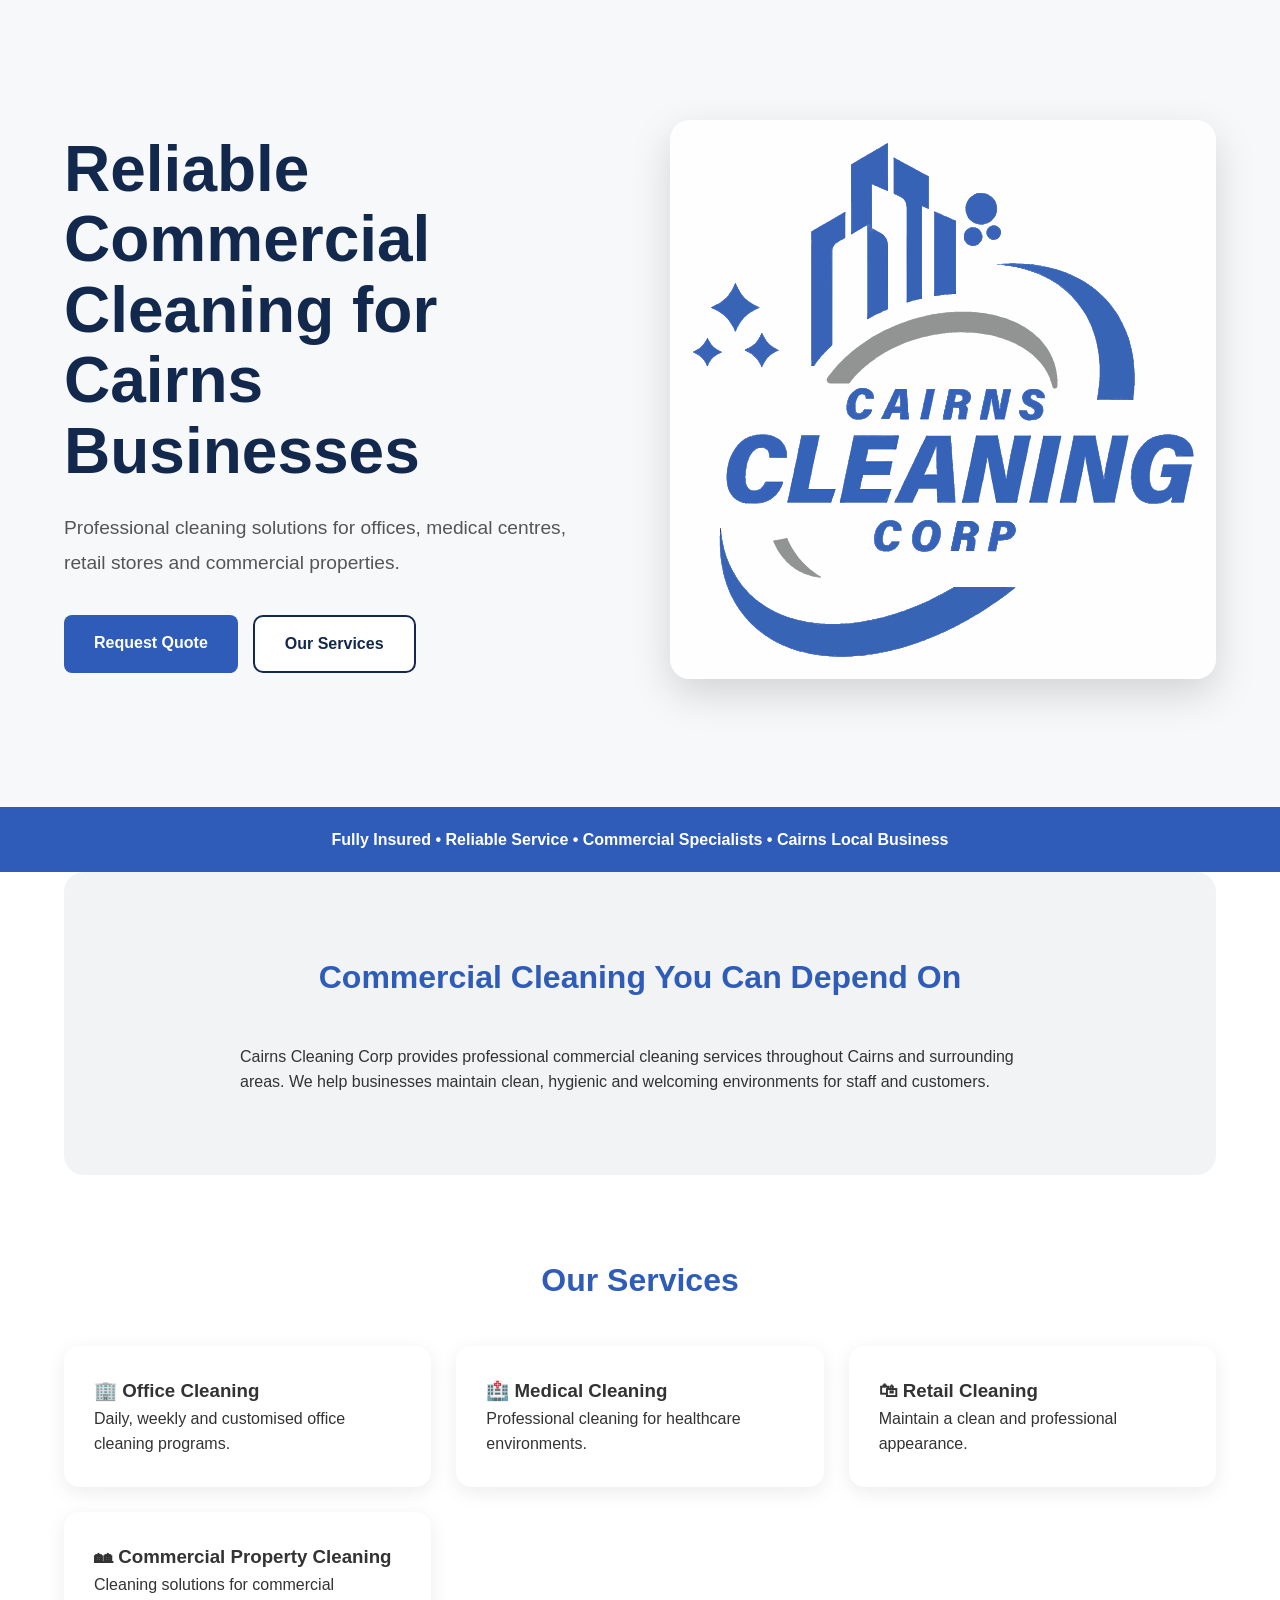
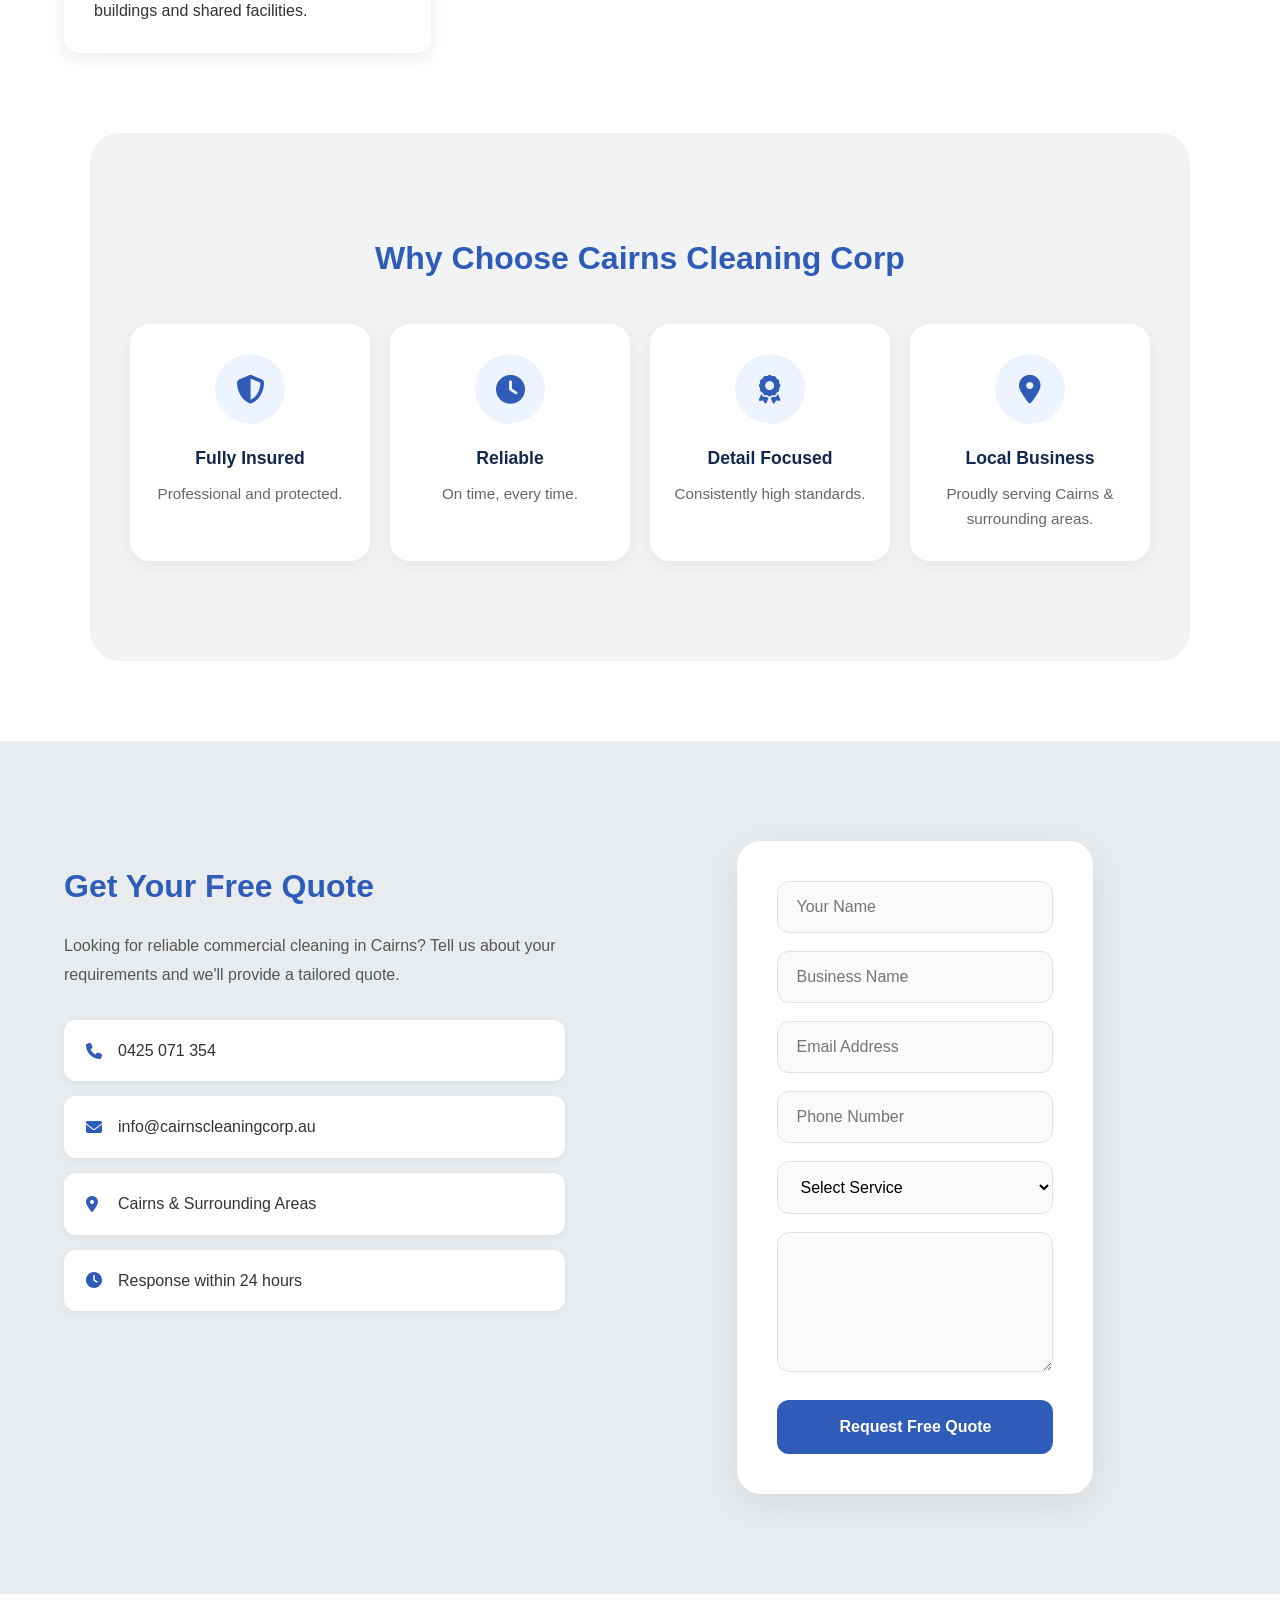
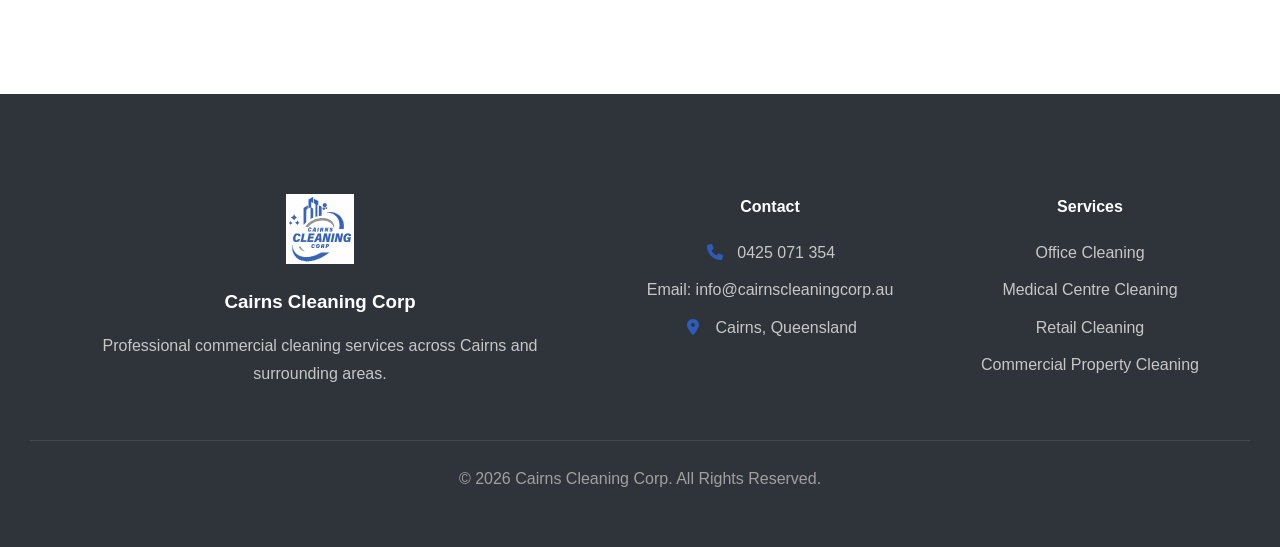
<file: index.html>
<!DOCTYPE html>
<html lang="en">
<head>
<meta charset="UTF-8">
<meta name="viewport" content="width=device-width, initial-scale=1.0">
<title>Cairns Cleaning Corp | Commercial Cleaning Cairns</title>
<meta name="description" content="Professional commercial cleaning services in Cairns and surrounding areas. Office cleaning, medical cleaning, retail cleaning and more.">
<link rel="stylesheet"
href="https://cdnjs.cloudflare.com/ajax/libs/font-awesome/6.5.2/css/all.min.css">
<link rel="stylesheet" href="css/style.css">
<a href="tel:0425071354" class="call-button">
📞 Call Now
</a>
</head>
<body>
<header>
<section class="hero">

    <div class="container hero-content">

        <div class="hero-text">

            <h1>
                Reliable Commercial Cleaning
                for Cairns Businesses
            </h1>

            <p>
                Professional cleaning solutions for offices,
                medical centres, retail stores and commercial properties.
            </p>

            <div class="hero-buttons">

                <a href="#quote" class="btn">
    Request Quote
</a>

<a href="#services" class="btn-secondary">
    Our Services
</a>
            </div>

        </div>

        <div class="hero-image">
            <img src="images/logo.svg"
                 alt="Commercial Cleaning">
        </div>

    </div>
</section>

<section class="trust-bar">
    <div class="container">
        Fully Insured • Reliable Service • Commercial Specialists • Cairns Local Business
    </div>
</section>

<section id="about" class="container">
    <h2>Commercial Cleaning You Can Depend On</h2>

    <p>
        Cairns Cleaning Corp provides professional commercial cleaning
        services throughout Cairns and surrounding areas.
        We help businesses maintain clean, hygienic and welcoming
        environments for staff and customers.
    </p>
</section>

<section id="services" class="container">

    <h2>Our Services</h2>

    <div class="grid">

        <div class="card">
            <h3>🏢 Office Cleaning</h3>
            <p>Daily, weekly and customised office cleaning programs.</p>
        </div>

        <div class="card">
            <h3>🏥 Medical Cleaning</h3>
            <p>Professional cleaning for healthcare environments.</p>
        </div>

        <div class="card">
            <h3>🛍 Retail Cleaning</h3>
            <p>Maintain a clean and professional appearance.</p>
        </div>

        <div class="card">
           <h3>🏘 Commercial Property Cleaning</h3>
            <p>Cleaning solutions for commercial buildings and shared facilities.</p>
        </div>

    </div>

</section>

<section id="why-us" class="container">

    <h2>Why Choose Cairns Cleaning Corp</h2>

    <div class="trust-grid">

        <div class="trust-card">
            <div class="trust-icon">
    <i class="fa-solid fa-shield-halved"></i>
</div>
            <h3>Fully Insured</h3>
            <p>Professional and protected.</p>
        </div>

        <div class="trust-card">
            <div class="trust-icon">
    <i class="fa-solid fa-clock"></i>
</div>
            <h3>Reliable</h3>
            <p>On time, every time.</p>
        </div>

       <div class="trust-card">

    <div class="trust-icon">
        <i class="fa-solid fa-award"></i>
    </div>

    <h3>Detail Focused</h3>

    <p>Consistently high standards.</p>

</div>

       <div class="trust-card">

    <div class="trust-icon">
        <i class="fa-solid fa-location-dot"></i>
    </div>

    <h3>Local Business</h3>

    <p>Proudly serving Cairns & surrounding areas.</p>

</div>
        

</section>
    
 <section id="quote">

    <div class="container">

        <div class="quote-wrapper">

            <div class="quote-info">

                <h2>Get Your Free Quote</h2>

                <p>
                    Looking for reliable commercial cleaning in Cairns?
                    Tell us about your requirements and we'll provide a
                    tailored quote.
                </p>

             <div class="contact-item">
    <i class="fa-solid fa-phone"></i>
    <a href="tel:0425071354">0425 071 354</a>
</div>

<div class="contact-item">
    <i class="fa-solid fa-envelope"></i>
    <a href="mailto:info@cairnscleaningcorp.au">
        info@cairnscleaningcorp.au
    </a>
</div>

<div class="contact-item">
    <i class="fa-solid fa-location-dot"></i>
    Cairns & Surrounding Areas
</div>

<div class="contact-item">
    <i class="fa-solid fa-clock"></i>
    Response within 24 hours
</div>

            </div>

            <form name="quote"
                  method="POST"
                  data-netlify="true">

                <input type="hidden"
                       name="form-name"
                       value="quote">

                <input type="text"
                       name="name"
                       placeholder="Your Name"
                       required>

                <input type="text"
                       name="business"
                       placeholder="Business Name">

                <input type="email"
                       name="email"
                       placeholder="Email Address"
                       required>

                <input type="tel"
                       name="phone"
                       placeholder="Phone Number">

                <select name="service">
                    <option>Select Service</option>
                    <option>Office Cleaning</option>
                    <option>Medical Centre Cleaning</option>
                    <option>Retail Cleaning</option>
                    <option>Commercial Property Cleaning</option>
                </select>

                <textarea
                    name="message"
                    placeholder="Tell us about your cleaning requirements">
                </textarea>

                <button type="submit">
                    Request Free Quote
                </button>

            </form>

        </div>

    </div>

</section>

<footer>

    <div class="footer-container">

        <div class="footer-brand">

            <img src="images/logo.svg" alt="Cairns Cleaning Corp">

            <h3>Cairns Cleaning Corp</h3>

            <p>
                Professional commercial cleaning services
                across Cairns and surrounding areas.
            </p>

        </div>

        <div class="footer-contact">

            <h4>Contact</h4>

       <p>
    <i class="fa-solid fa-phone"></i>
    <a href="tel:0425071354">
        0425 071 354
    </a>
</p>
  <p>Email:
                <a href="mailto:info@cairnscleaningcorp.au">
                    info@cairnscleaningcorp.au
                </a>
                </p>
<p>
    <i class="fa-solid fa-location-dot"></i>
    Cairns, Queensland
</p>
            
        </div>

        <div class="footer-services">

            <h4>Services</h4>

            <p>Office Cleaning</p>

            <p>Medical Centre Cleaning</p>

            <p>Retail Cleaning</p>

            <p>Commercial Property Cleaning</p>

        </div>

    </div>

    <div class="footer-bottom">

        © 2026 Cairns Cleaning Corp. All Rights Reserved.

    </div>

</footer>
    
<script src="js/main.js"></script>
</body>
</html>
</file>
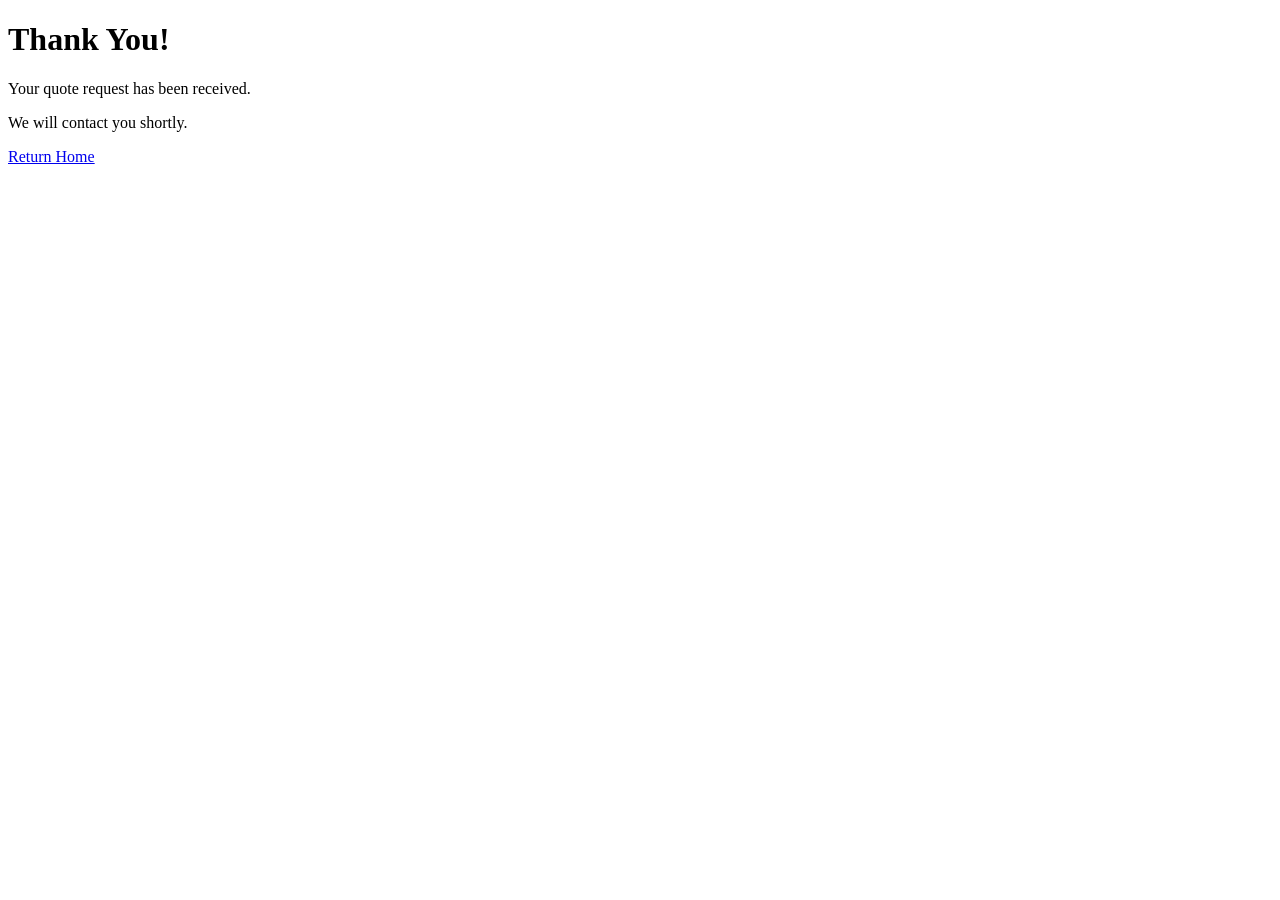
<file: thank-you.html>
<!DOCTYPE html>
<html>
<head>
<title>Thank You</title>
</head>
<body>
<h1>Thank You!</h1>
<p>Your quote request has been received.</p>
<p>We will contact you shortly.</p>
<a href="/">Return Home</a>
</body>
</html>
</file>
<file: css/style.css>
*{
    margin:0;
    padding:0;
    box-sizing:border-box;
}

body{
    font-family: Arial, Helvetica, sans-serif;
    line-height:1.6;
    color:#333;
    background:#f7f9fc;
}

.container{
    width:90%;
    max-width:1200px;
    margin:auto;
}

header{
    background:#ffffff;
    box-shadow:0 2px 15px rgba(0,0,0,0.08);
    position:sticky;
    top:0;
    z-index:1000;
}

.nav{
    display:flex;
    justify-content:space-between;
    align-items:center;
    padding:15px 0;
}

.logo{
    display:flex;
    align-items:center;
    gap:15px;
}

.logo img{
    height:100px;
    width:auto;
}


.logo span{
    font-size:1.4rem;
    font-weight:700;
    color:#13284d;
}

nav a{
    text-decoration:none;
    color:#333;
    margin-left:25px;
    font-weight:600;
    transition:.3s;
}

nav a:hover{
    color:#2E5CB8;
}

.hero{
    background:#f7f9fc;
    padding:80px 0;
}


.hero h1{
    font-size:4rem;
    font-weight:800;
    line-height:1.1;
}


.hero p{
    font-size:1.2rem;
    max-width:700px;
    margin:auto;
    margin-bottom:30px;
}

.btn{
    display:inline-block;
    background:#2E5CB8;
    color:white;
    padding:15px 30px;
    border-radius:8px;
    text-decoration:none;
    font-weight:700;
    transition:.3s;
}

.btn:hover{
    transform:translateY(-2px);
}

section{
    padding:80px 0;
}

h2{
    text-align:center;
    margin-bottom:40px;
    color:#2E5CB8;
    font-size:2rem;
}

.grid{
    display:grid;
    grid-template-columns:repeat(auto-fit,minmax(280px,1fr));
    gap:25px;
}

.card{
    background:white;
    padding:30px;
    border-radius:15px;
    box-shadow:0 5px 20px rgba(0,0,0,.08);
    transition:.3s;
}

.card:hover{
    transform:translateY(-5px);
}

#about{
    background:#f1f3f5;
    padding:80px 40px;
    border-radius:20px;

}

#about p{
    max-width:800px;
    margin:auto;
}

form{
    background:white;
    max-width:800px;
    margin:0 auto;
    padding:50px;
    border-radius:24px;
    box-shadow:
    0 10px 30px rgba(0,0,0,.08),
    0 1px 3px rgba(0,0,0,.05);

    display:grid;
    gap:18px;
}
input,
select,
textarea{
    width:100%;
    padding:16px 18px;
    border:1px solid #dce3ea;
    border-radius:12px;
    background:#fafafa;
    font-size:16px;
    transition:.25s ease;
}

input:focus,
select:focus,
textarea:focus{
    outline:none;
    border-color:#2E5CB8;
    background:white;
    box-shadow:0 0 0 4px rgba(46,92,184,.12);
}

textarea{
    min-height:140px;
}

button{
    background:#2E5CB8;
    color:white;
    border:none;
    padding:18px;
    border-radius:12px;
    font-size:16px;
    font-weight:700;
    cursor:pointer;
    transition:.25s ease;
}

button:hover{
    transform:translateY(-2px);
    box-shadow:0 8px 20px rgba(46,92,184,.25);
}


#contact{
    text-align:center;
}

footer{
    background:#13284d;
    color:white;
    text-align:center;
    padding:30px;
    margin-top:60px;
}

.call-button{
    position:fixed;
    right:25px;
    bottom:25px;
    background:#2E5CB8;
    color:white;
    text-decoration:none;
    padding:16px 22px;
    border-radius:50px;
    font-weight:bold;
    box-shadow:0 5px 15px rgba(0,0,0,.25);
}

@media(max-width:768px){

.hero h1{
    font-size:2.2rem;
}

nav{
    display:none;
}

.logo img{
    height:65px;
}
}

.hero-content{
    display:grid;
    grid-template-columns:1fr 1fr;
    gap:60px;
    align-items:center;
}

.hero{
    background:#f7f9fc;
    padding:80px 0;
}

.hero h1{
    color:#13284d;
    font-size:3.5rem;
    line-height:1.1;
}

.hero p{
    color:#555;
}

.hero-buttons{
    display:flex;
    gap:15px;
    flex-wrap:wrap;
}

.secondary-btn{
    background:white;
    color:#2E5CB8;
    border:2px solid #2E5CB8;
}

.hero-image img{
    width:100%;
    border-radius:20px;
    box-shadow:0 15px 40px rgba(0,0,0,.15);
}

.trust-bar{
    background:#2E5CB8;
    color:white;
    text-align:center;
    padding:20px;
    font-weight:700;
}

@media(max-width:768px){

.hero-content{
    grid-template-columns:1fr;
}

.hero h1{
    font-size:2.3rem;
}

.hero{
    text-align:center;
}
    
}
#quote{
    background:#e9ecef;
    padding:100px 20px;
    margin-top:80px;
}

#why-us{
    background:#e9ecef;
    padding:80px 40px;
    border-radius:20px;
}

.quote-subtitle{
    text-align:center;
    max-width:650px;
    margin:0 auto 40px;
    color:#666;
    font-size:1.05rem;
}

#quote{
    background:#e9ecef;
    padding:100px 0;
}

.quote-wrapper{
    display:grid;
    grid-template-columns:1fr 1.2fr;
    gap:50px;
    align-items:start;
}

.quote-info{
    padding-top:20px;
}

.quote-info h2{
    text-align:left;
    margin-bottom:20px;
}

.quote-info p{
    margin-bottom:30px;
    color:#555;
    line-height:1.8;
}

.contact-item{
    background:white;
    padding:16px 20px;
    border-radius:12px;
    margin-bottom:15px;
    box-shadow:0 2px 8px rgba(0,0,0,.05);
}

#quote form{
    background:white;
    padding:40px;
    border-radius:24px;
    box-shadow:0 10px 35px rgba(0,0,0,.08);
}

#quote button{
    margin-top:10px;
}

@media(max-width:768px){

.quote-wrapper{
    grid-template-columns:1fr;
}

.quote-info h2{
    text-align:center;
}

.quote-info{
    text-align:center;
}
}

#why-us .grid{
    display:grid;
    grid-template-columns:repeat(4, 1fr);
    gap:20px;
}
#why-us .card{
    padding:25px 20px;
    text-align:center;
}
@media(max-width:768px){

#why-us .grid{
    grid-template-columns:1fr;
}

}
#why-us{
    max-width:1100px;
    margin:0 auto;
}
.trust-grid{
    display:grid;
    grid-template-columns:repeat(4,1fr);
    gap:20px;
    margin-top:40px;
}

.trust-card{
    background:white;
    border-radius:20px;
    padding:30px 20px;
    text-align:center;

    box-shadow:
    0 4px 20px rgba(0,0,0,.06);

    transition:.25s ease;
}

.trust-card:hover{
    transform:translateY(-5px);
}

.trust-icon{
    font-size:2rem;
    color:#2E5CB8;
    margin-bottom:15px;
}


.trust-card h3{
    color:#13284d;
    margin-bottom:10px;
    font-size:1.1rem;
}

.trust-card p{
    color:#666;
    font-size:.95rem;
}

@media(max-width:768px){

.trust-grid{
    grid-template-columns:1fr 1fr;
}

}

@media(max-width:500px){

.trust-grid{
    grid-template-columns:1fr;
}

}
#why-us{
    background:#f1f3f5;
    padding:100px 40px;
    border-radius:30px;
}
.trust-icon{
    width:70px;
    height:70px;

    margin:0 auto 20px;

    display:flex;
    align-items:center;
    justify-content:center;

    border-radius:50%;

    background:#eef4ff;
    color:#2E5CB8;

    font-size:1.8rem;
}

.fa-check-double{
    font-size:1.6rem;
}
.hero{
    background:#f7f8fa;
    padding:120px 0;
}

.hero-content{
    max-width:1200px;
    margin:auto;
}

.hero-text{
    max-width:700px;
}

.hero h1{
    font-size:4rem;
    line-height:1.1;
    font-weight:800;
    color:#13284d;
    margin-bottom:25px;
}

.hero p{
    font-size:1.2rem;
    color:#555;
    line-height:1.8;
    margin-bottom:35px;
}

.hero-buttons{
    display:flex;
    gap:15px;
    flex-wrap:wrap;
}
.btn-secondary{
    background:white;
    color:#13284d;
    border:2px solid #13284d;

    padding:14px 30px;
    border-radius:10px;

    text-decoration:none;
    font-weight:600;

    transition:.3s;
}

.btn-secondary:hover{
    background:#13284d;
    color:white;
}
@media(max-width:768px){

.hero{
    padding:80px 0;
}

.hero h1{
    font-size:2.5rem;
}

.hero-buttons{
    flex-direction:column;
}

.hero-buttons a{
    text-align:center;
}

}

footer{
    background:#2f343b;
    color:white;
    margin-top:100px;
}

.footer-container{
    max-width:1200px;
    margin:auto;

    display:grid;
    grid-template-columns:2fr 1fr 1fr;
    gap:60px;

    padding:70px 20px 50px;
}

.footer-brand img{
    height:70px;
    margin-bottom:15px;
}

.footer-brand h3{
    margin-bottom:15px;
    color:white;
}

.footer-brand p{
    color:#c7c7c7;
    line-height:1.8;
}

.footer-contact h4,
.footer-services h4{
    margin-bottom:20px;
    color:white;
}

.footer-contact p,
.footer-services p{
    color:#c7c7c7;
    margin-bottom:12px;
}

.footer-bottom{
    border-top:1px solid rgba(255,255,255,.1);
    text-align:center;
    padding:25px;
    color:#a0a0a0;
}

@media(max-width:768px){

.footer-container{
    grid-template-columns:1fr;
    text-align:center;
}

.footer-brand img{
    margin:auto auto 15px;
}

}
.footer-contact i{
    color:#2E5CB8;
    width:20px;
    margin-right:8px;
}
.footer-contact a{
    color:#c7c7c7;
    text-decoration:none;
    transition:.3s;
}

.footer-contact a:hover{
    color:#ffffff;
}
.contact-item{
    background:white;
    padding:18px 22px;
    border-radius:12px;
    margin-bottom:15px;

    display:flex;
    align-items:center;
    gap:12px;

    box-shadow:0 2px 8px rgba(0,0,0,.05);
}
.contact-item i{
    color:#2E5CB8;
    width:20px;
    font-size:1rem;
}
.contact-item a{
    color:#333;
    text-decoration:none;
    font-weight:500;
}

.contact-item a:hover{
    color:#2E5CB8;
}
</file>
